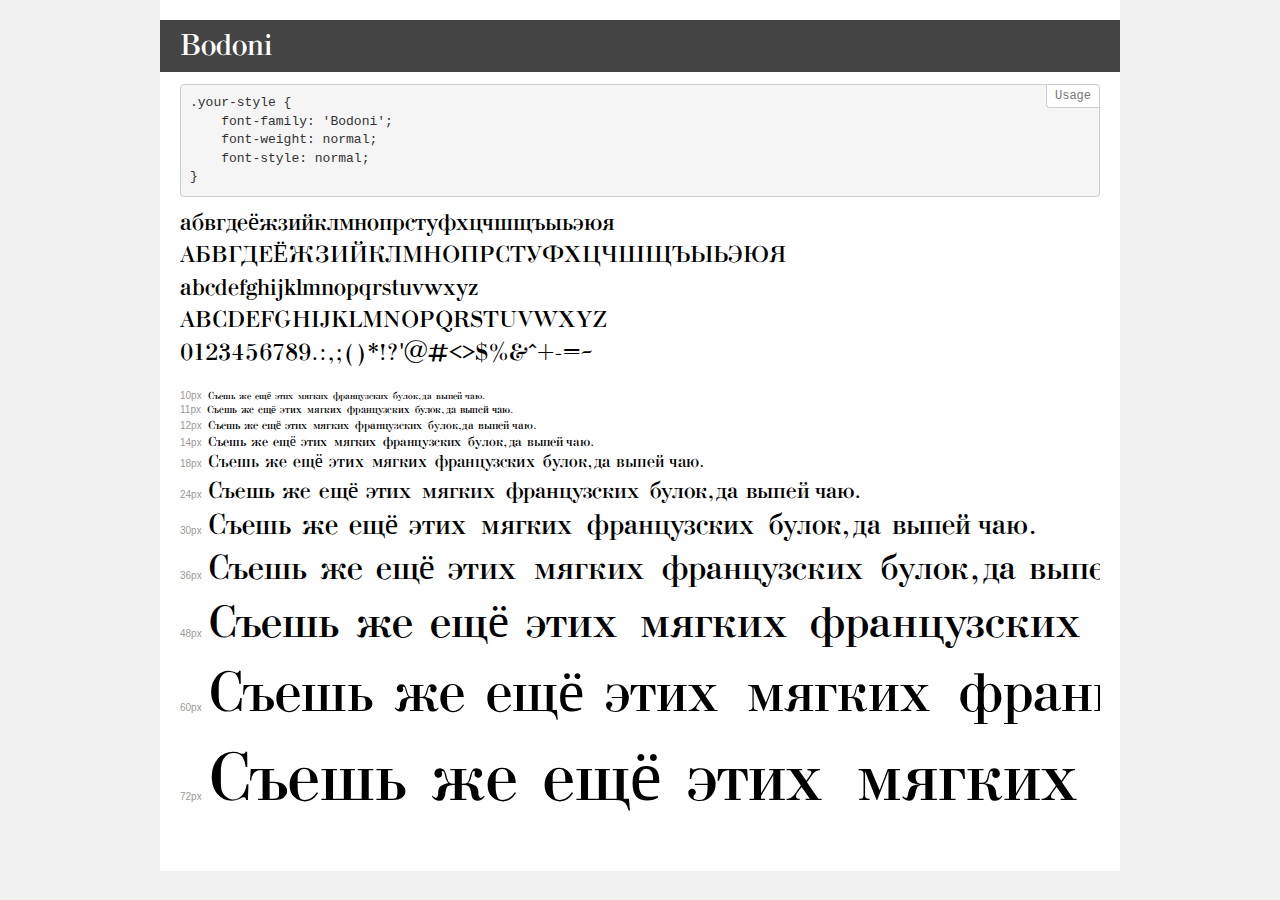
<file: Desktop/Git/Project/fonts/Bodoni/demo.html>
<!DOCTYPE html>
<html>
<head>
    <meta charset="utf-8">
    <meta http-equiv="X-UA-Compatible" content="IE=edge">
    <meta name="viewport" content="width=device-width, initial-scale=1">
    <meta name="robots" content="noindex, noarchive">
    <meta name="format-detection" content="telephone=no">
    <title>Transfonter demo</title>
    <link href="stylesheet.css" rel="stylesheet">
    <style>
        /*
        http://meyerweb.com/eric/tools/css/reset/
        v2.0 | 20110126
        License: none (public domain)
        */
        html, body, div, span, applet, object, iframe,
        h1, h2, h3, h4, h5, h6, p, blockquote, pre,
        a, abbr, acronym, address, big, cite, code,
        del, dfn, em, img, ins, kbd, q, s, samp,
        small, strike, strong, sub, sup, tt, var,
        b, u, i, center,
        dl, dt, dd, ol, ul, li,
        fieldset, form, label, legend,
        table, caption, tbody, tfoot, thead, tr, th, td,
        article, aside, canvas, details, embed,
        figure, figcaption, footer, header, hgroup,
        menu, nav, output, ruby, section, summary,
        time, mark, audio, video {
            margin: 0;
            padding: 0;
            border: 0;
            font-size: 100%;
            font: inherit;
            vertical-align: baseline;
        }
        /* HTML5 display-role reset for older browsers */
        article, aside, details, figcaption, figure,
        footer, header, hgroup, menu, nav, section {
            display: block;
        }
        body {
            line-height: 1;
        }
        ol, ul {
            list-style: none;
        }
        blockquote, q {
            quotes: none;
        }
        blockquote:before, blockquote:after,
        q:before, q:after {
            content: '';
            content: none;
        }
        table {
            border-collapse: collapse;
            border-spacing: 0;
        }
        /* common styles */
        body {
            background: #f1f1f1;
            color: #000;
        }
        .page {
            background: #fff;
            width: 920px;
            margin: 0 auto;
            padding: 20px 20px 0 20px;
            overflow: hidden;
        }
        .font-container {
            overflow-x: auto;
            overflow-y: hidden;
            margin-bottom: 40px;
            line-height: 1.3;
            white-space: nowrap;
            padding-bottom: 5px;
        }
        h1 {
            position: relative;
            background: #444;
            font-size: 32px;
            color: #fff;
            padding: 10px 20px;
            margin: 0 -20px 12px -20px;
        }
        .letters {
            font-size: 25px;
            margin-bottom: 20px;
        }
        .s10:before {
            content: '10px';
        }
        .s11:before {
            content: '11px';
        }
        .s12:before {
            content: '12px';
        }
        .s14:before {
            content: '14px';
        }
        .s18:before {
            content: '18px';
        }
        .s24:before {
            content: '24px';
        }
        .s30:before {
            content: '30px';
        }
        .s36:before {
            content: '36px';
        }
        .s48:before {
            content: '48px';
        }
        .s60:before {
            content: '60px';
        }
        .s72:before {
            content: '72px';
        }
        .s10:before, .s11:before, .s12:before, .s14:before,
        .s18:before, .s24:before, .s30:before, .s36:before,
        .s48:before, .s60:before, .s72:before {
            font-family: Arial, sans-serif;
            font-size: 10px;
            font-weight: normal;
            font-style: normal;
            color: #999;
            padding-right: 6px;
        }
        pre {
            display: block;
            position: relative;
            padding: 9px;
            margin: 0 0 10px;
            font-family: Monaco, Menlo, Consolas, "Courier New", monospace !important;
            font-size: 13px;
            line-height: 1.428571429;
            color: #333;
            font-weight: normal !important;
            font-style: normal !important;
            background-color: #f5f5f5;
            border: 1px solid #ccc;
            overflow-x: auto;
            border-radius: 4px;
        }
        pre:after {
            display: block;
            position: absolute;
            right: 0;
            top: 0;
            content: 'Usage';
            line-height: 1;
            padding: 5px 8px;
            font-size: 12px;
            color: #767676;
            background-color: #fff;
            border: 1px solid #ccc;
            border-right: none;
            border-top: none;
            border-radius: 0 4px 0 4px;
            z-index: 10;
        }
        /* responsive */
        @media (max-width: 959px) {
            .page {
                width: auto;
                margin: 0;
            }
        }
    </style>
</head>
<body>
<div class="page">
    <div class="demo" style="font-family: 'Bodoni'; font-weight: normal; font-style: normal;">
        <h1>Bodoni</h1>
        <pre>.your-style {
    font-family: 'Bodoni';
    font-weight: normal;
    font-style: normal;
}</pre>
        <div class="font-container">
            <p class="letters">
                абвгдеёжзийклмнопрстуфхцчшщъыьэюя<br>
АБВГДЕЁЖЗИЙКЛМНОПРСТУФХЦЧШЩЪЫЬЭЮЯ<br>
abcdefghijklmnopqrstuvwxyz<br>
ABCDEFGHIJKLMNOPQRSTUVWXYZ<br>
                0123456789.:,;()*!?'@#<>$%&^+-=~
            </p>
            <p class="s10" style="font-size: 10px;">Съешь же ещё этих мягких французских булок, да выпей чаю.</p>
            <p class="s11" style="font-size: 11px;">Съешь же ещё этих мягких французских булок, да выпей чаю.</p>
            <p class="s12" style="font-size: 12px;">Съешь же ещё этих мягких французских булок, да выпей чаю.</p>
            <p class="s14" style="font-size: 14px;">Съешь же ещё этих мягких французских булок, да выпей чаю.</p>
            <p class="s18" style="font-size: 18px;">Съешь же ещё этих мягких французских булок, да выпей чаю.</p>
            <p class="s24" style="font-size: 24px;">Съешь же ещё этих мягких французских булок, да выпей чаю.</p>
            <p class="s30" style="font-size: 30px;">Съешь же ещё этих мягких французских булок, да выпей чаю.</p>
            <p class="s36" style="font-size: 36px;">Съешь же ещё этих мягких французских булок, да выпей чаю.</p>
            <p class="s48" style="font-size: 48px;">Съешь же ещё этих мягких французских булок, да выпей чаю.</p>
            <p class="s60" style="font-size: 60px;">Съешь же ещё этих мягких французских булок, да выпей чаю.</p>
            <p class="s72" style="font-size: 72px;">Съешь же ещё этих мягких французских булок, да выпей чаю.</p>
        </div>
    </div>
</div>
</body>
</html>
</file>
<file: Desktop/Git/Project/fonts/Bodoni/stylesheet.css>
@font-face {
    font-family: 'Bodoni';
    src: url('Bodoni.eot');
    src: url('Bodoni.eot?#iefix') format('embedded-opentype'),
        url('Bodoni.woff2') format('woff2'),
        url('Bodoni.woff') format('woff'),
        url('Bodoni.ttf') format('truetype'),
        url('Bodoni.svg#Bodoni') format('svg');
    font-weight: normal;
    font-style: normal;
}
</file>
